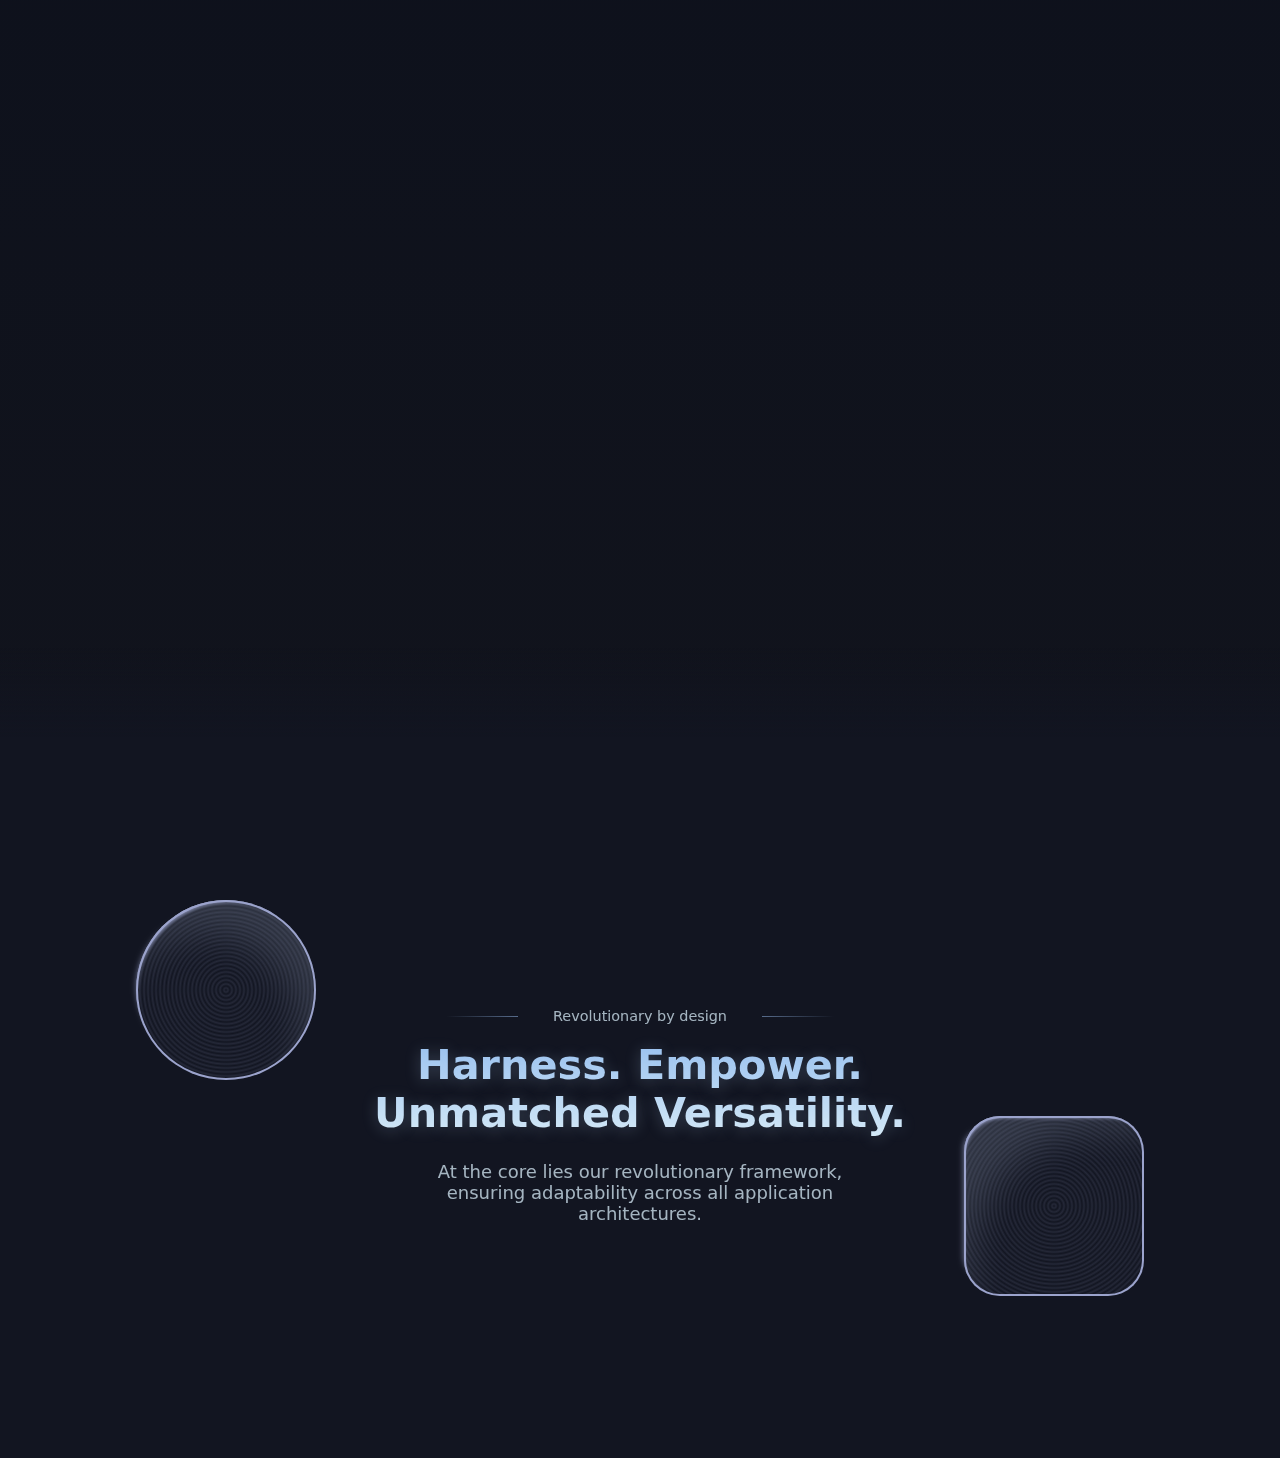
<file: Eclipse Hero/index.html>
<!DOCTYPE html>
<html lang="en">
<head>
    <meta charset="UTF-8">
    <meta name="viewport" content="width=device-width, initial-scale=1.0">
    <link rel="stylesheet" href="style.css">
    <script src="main.js"></script>
    <title>Document</title>
</head>
<body>
    <!-- design inspired by https://www.authkit.com/ -->
<div class="header">
    <h2><a href="https://codepen.io/RAFA3L" target="_blank" rel="noopener noreferrer">RAFA</a></h2>
    <div class="mid-spot" onclick="document.body.classList.toggle('gold');"></div>
    <button class="contact-btn">
      <span class="glow"></span>
      <span class="contact-btn-content">Contact Us</span>
    </button>
  
    <div class="spotlight">
      <div></div>
      <div></div>
      <div></div>
    </div>
  </div>
  
  <canvas id="particleCanvas"></canvas>
  
  <div class="accent-lines">
    <div>
      <div></div>
      <div></div>
      <div></div>
      <div></div>
      <div></div>
    </div>
    <div>
      <div></div>
      <div></div>
      <div></div>
      <div></div>
    </div>
  </div>
  <div class="heroSubP">
    <p>Introducing</p>
  </div>
  <div class="hero">
    <div class="heroT">
      <h2>Eclipx</h2>
      <h2>Eclipx</h2>
    </div>
  </div>
  <p class="heroP">The world's best platform, <br>
    powered by EclipxOS + React.</p>
  <div class="mountains">
    <div></div>
    <div></div>
    <div></div>
  </div>
  <div class="hero-spacer"></div>
  
  <div class="content-section">
    <div class="content-acc">
      <div></div>
      <div></div>
    </div>
    <p class="subt">Revolutionary by design</p>
    <h3 class="title">Harness. Empower.<br>
      Unmatched Versatility.</h3>
    <p class="subp">At the core lies our revolutionary framework, <br>ensuring adaptability across all application architectures.</p>
  </div>
</body>
</html>
</file>
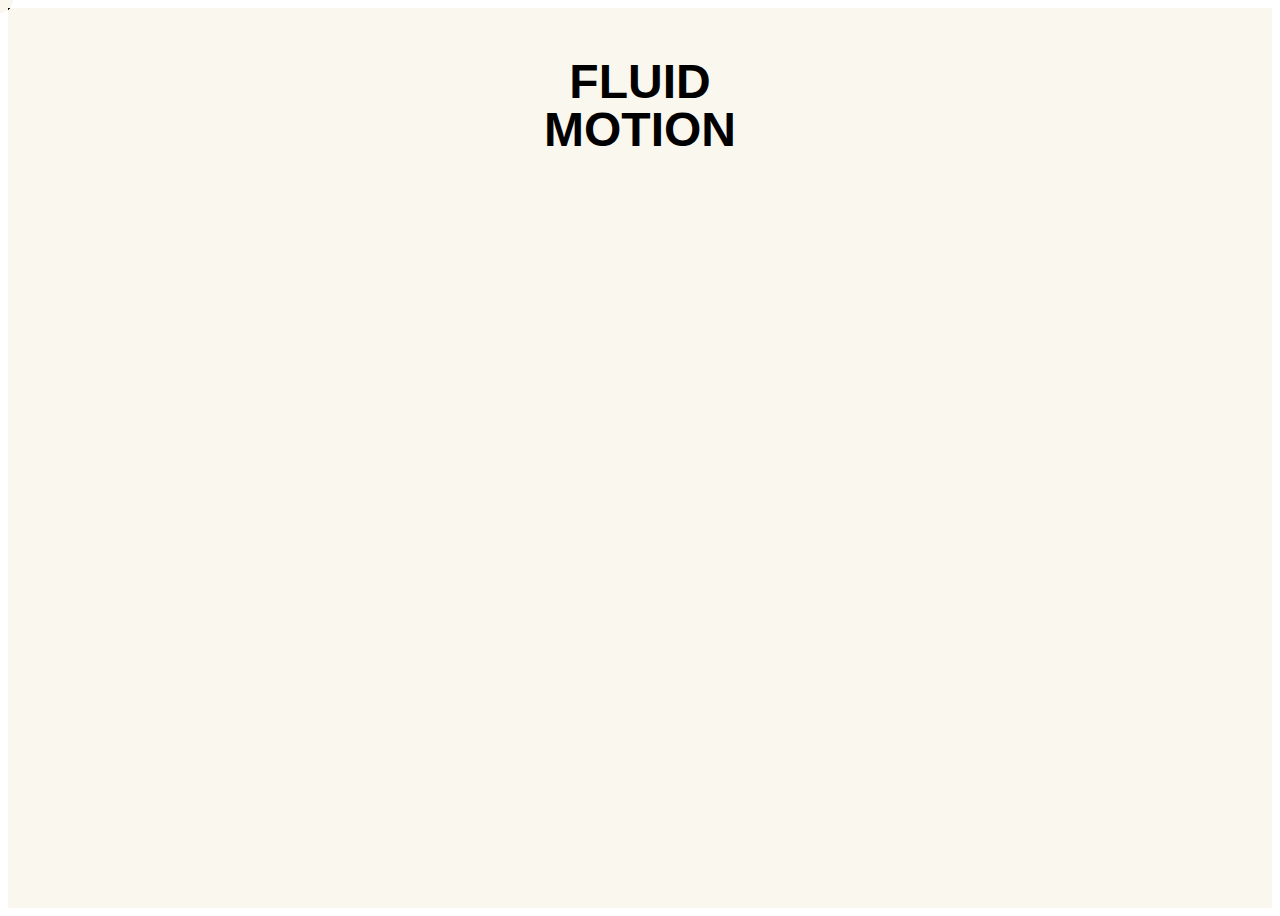
<file: Gooey Cursor/index.html>
<!DOCTYPE html>
<html lang="en">
<head>
    <meta charset="UTF-8">
    <meta name="viewport" content="width=device-width, initial-scale=1.0">
    <script defer src="main.js"></script>
    <link rel="stylesheet" href="style.css">
    <title>Document</title>
</head>
<body>
    <svg xmlns="http://www.w3.org/2000/svg" class="goo" version="1.1" width="100%">
        <defs>
            <filter id="goo">
                <feGaussianBlur in="SourceGraphic" stdDeviation="6" result="blur"></feGaussianBlur>
                <feColorMatrix in="blur" mode="matrix" values="1 0 0 0 0  0 1 0 0 0  0 0 1 0 0  0 0 0 35 -15" result="goo"></feColorMatrix>
                <feComposite in="SourceGraphic" in2="goo" operator="atop"></feComposite>
            </filter>
        </defs>
    </svg>
    
    <div class="page-wrap">
      <h1>Fluid<br>Motion</h1>
    </div>
    
    
    <div id="cursor"></div>
</body>
</html>
</file>
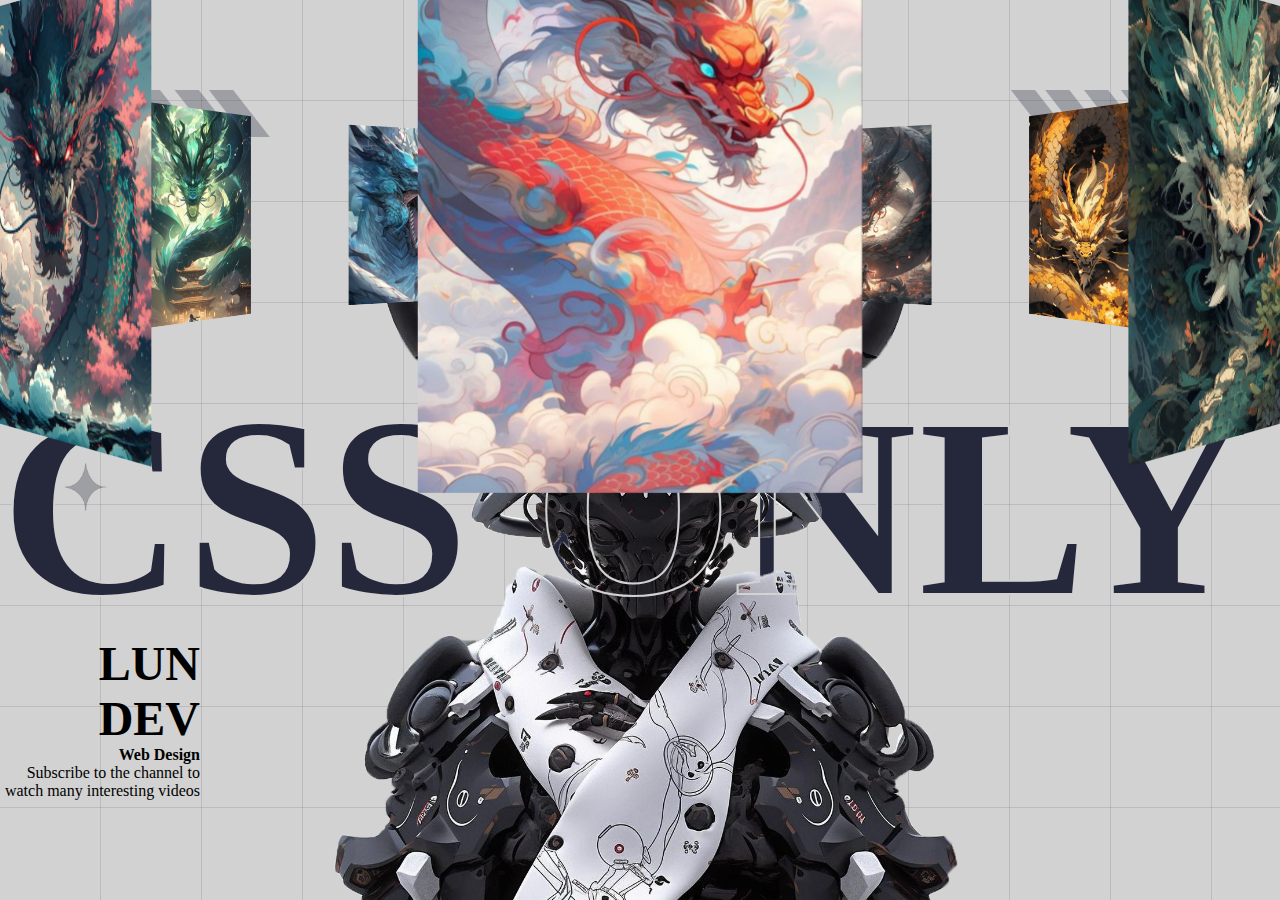
<file: New folder/index.html>
<!DOCTYPE html>
<html lang="en">
<head>
    <meta charset="UTF-8">
    <meta name="viewport" content="width=device-width, initial-scale=1.0">
    <title>Document</title>
    <style>
        
        *{
            margin: 0;
            padding: 0;
            box-sizing: border-box;
        }
        body{
            background-color: #D2D2D2;
            background-image:
            repeating-linear-gradient(
                to right, transparent 0 100px,
                #25283b22 100px 101px
            ),
            repeating-linear-gradient(
                to bottom, transparent 0 100px,
                #25283b22 100px 101px
            );
        }
        
        body::before{
            position: absolute;
            width: min(1400px, 90vw);
            top: 10%;
            left: 50%;
            height: 90%;
            transform: translateX(-50%);
            content: '';
            background-image: url(images/bg.png);
            background-size: 100%;
            background-repeat: no-repeat;
            background-position: top center;
            pointer-events: none;
        }
    </style>
    <link rel="stylesheet" href="style.css">
</head>
<body>

    <div class="banner">
        <div class="slider" style="--quantity: 10">
            <div class="item" style="--position: 1"><img src="images/dragon_1.jpg" alt=""></div>
            <div class="item" style="--position: 2"><img src="images/dragon_2.jpg" alt=""></div>
            <div class="item" style="--position: 3"><img src="images/dragon_3.jpg" alt=""></div>
            <div class="item" style="--position: 4"><img src="images/dragon_4.jpg" alt=""></div>
            <div class="item" style="--position: 5"><img src="images/dragon_5.jpg" alt=""></div>
            <div class="item" style="--position: 6"><img src="images/dragon_6.jpg" alt=""></div>
            <div class="item" style="--position: 7"><img src="images/dragon_7.jpg" alt=""></div>
            <div class="item" style="--position: 8"><img src="images/dragon_8.jpg" alt=""></div>
            <div class="item" style="--position: 9"><img src="images/dragon_9.jpg" alt=""></div>
            <div class="item" style="--position: 10"><img src="images/dragon_10.jpg" alt=""></div>
        </div>
        <div class="content">
            <h1 data-content="CSS ONLY">
                CSS ONLY
            </h1>
            <div class="author">
                <h2>LUN DEV</h2>
                <p><b>Web Design</b></p>
                <p>
                    Subscribe to the channel to watch many interesting videos
                </p>
            </div>
            <div class="model"></div>
        </div>
    </div>
    
</body>
</html>
</file>
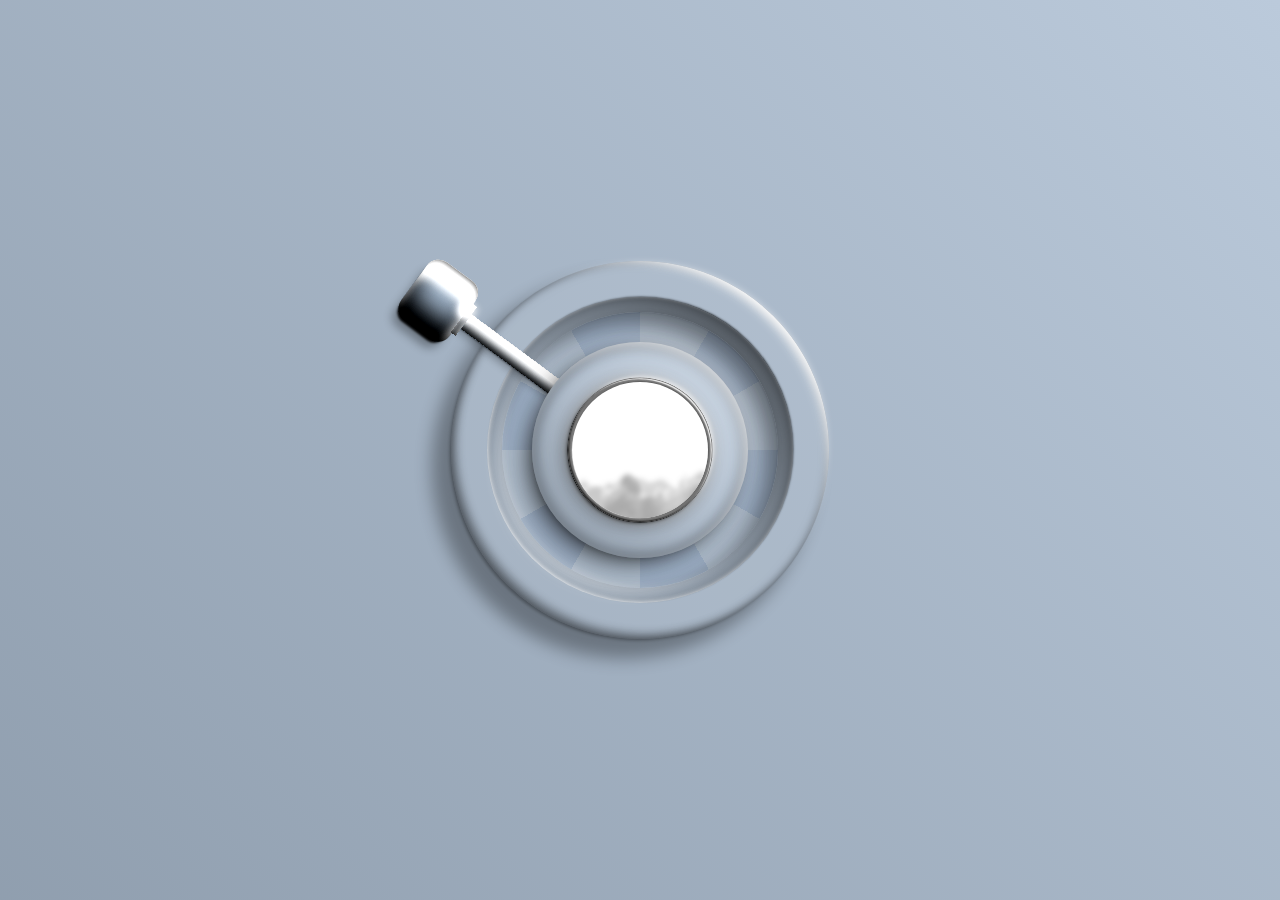
<file: The Hour Hand/index.html>
<!DOCTYPE html>
<html lang="en">
<head>
    <meta charset="UTF-8">
    <meta name="viewport" content="width=device-width, initial-scale=1.0">
    <link rel="stylesheet" href="style.css">
    <script defer src="main.js"></script>
    <title>Document</title>
</head>
<body>
    <div class="nueclock-wrap">
        <div class="outer-ring"></div>
        <div class="inner-outer-ring"></div>
        <div class="mid-ring"></div>
        <div class="hour"><div class="shimmer"><div></div><div></div><div></div></div></div>
        <div class="outer-inner-ring"></div>
        <div class="inner-inner-ring"></div>
      </div>
      
      <div class="minihud ">
        <div class="metal-ring"></div>
        <div class="scene">
          <div class="sky"></div>
          <div id="timeContainer" ></div>
          <div class="clouds"></div>
          <div class="clouds sec"></div>
        </div>
      </div>
      
      <svg>
        <filter id="cloud1" x="-50%" y="-50%" width="200%" height="200%">
          <feTurbulence baseFrequency="0.9" numOctaves="4" seed="2"><animate attributeName="baseFrequency" dur="20s" values="0.05;0.02" keyTimes="0; 1" repeatCount="indefinite"/></feTurbulence>
          <feOffset dx="200" dy="100" /><feDisplacementMap in="SourceGraphic" scale="20" />
        </filter>
        <filter id="cloud2" x="-50%" y="-50%" width="200%" height="200%">
          <feTurbulence baseFrequency="0.9" numOctaves="3" seed="4"><animate attributeName="baseFrequency" dur="33s" values="0.05;0.02" keyTimes="0; 1" repeatCount="indefinite"/></feTurbulence>
          <feOffset dx="200" dy="100" /><feDisplacementMap in="SourceGraphic" scale="20" />
        </filter>
      </svg>
</body>
</html>
</file>
<file: Eclipse Hero/style.css>
/* author: https://codepen.io/RAFA3L/pen/RwOMEEa
Rafa */

@import url('https://fonts.cdnfonts.com/css/hubot-sans');
*{ box-sizing: border-box; -webkit-font-smoothing: antialiased; text-rendering: optimizeLegibility; scroll-behavior: smooth;}
html, body { height: 100%; }

html::-webkit-scrollbar { display: none; }
html { -ms-overflow-style: none; scrollbar-width: none; }

body {
    margin: 0;
    font-family: Untitled Sans, system-ui, -apple-system, BlinkMacSystemFont, Segoe UI, Roboto, Oxygen, Ubuntu, Cantarell, Open Sans, Helvetica Neue, sans-serif;
    background: #05060f linear-gradient(0deg,rgba(216,236,248,.06),rgba(152,192,239,.06));

    font-size: max(calc(var(--_size) * 0.03), 10px);
    --_factor: min(600px, 80vh);
    --_size: min(var(--_factor), 80vw);
}

body.gold .header h2 ,
body.gold p,
body.gold > * > * :not(.contact-btn) {
    filter: invert(1) brightness(4.7);
}
body.gold .header h2 a{
    filter: hue-rotate(0deg);
}
body.gold canvas {
    filter: drop-shadow(2em 4em 0px #d8bd10) drop-shadow(-8em -14em 0px #d8bd10);
}
body.gold .header .spotlight {
    filter: invert(1) brightness(4.7) opacity(0.5);
}
body.gold .mountains > div {
    box-shadow: 
    -1em -0.2em 0.4em -1.1em #c2ccff,
    inset 0em 0em 0em 2px #d8a910,
    inset 0.2em 0.3em 0.2em -0.2em #c2ccff,
    inset 10.2em 10.3em 2em -10em #d4e6ff2f;
}

body.gold .content-section,
body.gold .content-section ::before,
body.gold .content-section ::after{
    filter: invert(1) brightness(4.4) opacity(1);
}

h2 {
    font-family: 'Hubot-Sans', sans-serif;
}
h2, p {
    margin: 0; padding: 0;
}
h2 a {
    text-decoration: none;
    color: unset;
}

.header {
    display: flex; width: 100%;
    justify-content: center;
    color: #bad6f7;
    padding: 2em;
    position: absolute;
    top: 0; left: 0; right: 0; margin: 0 auto;

    opacity: 0;
    translate: 0 -1em;
    animation: load 2s ease-in 2s forwards, up 1.4s ease-out 2s forwards;
}
.header > :nth-child(1) {
    font-size: 1em;
    position: absolute; left: 0; right: 29em; margin: 0.2em auto;
    width: fit-content;
}
.header > :nth-child(2) {
    position: absolute; left: 0; right: 0; margin: 0 auto;
    width: fit-content;
}
.header > h2{
    opacity: 0.5;
    cursor: pointer;
    transition: opacity 0.04s ease-in-out;
}
.header > h2:hover {
    opacity: 1;
    text-shadow: 0 2px 16px rgba(174,207,242, 0.6);
    width: fit-content;
}

.header > div.mid-spot {
    width: 1.8em; height: 1.8em;
    border-radius: 50%;
    background: black;
    box-shadow: 0 0 1em 0 #98c0ef;
    cursor: pointer;
    transition: box-shadow 1s ease-in-out;
}
.header > div.mid-spot:hover {
    box-shadow: -0.3em 0.1em 0.2em 0 #d8bd10;
}
body.gold .header > div.mid-spot:hover {
    box-shadow: -0.3em 0.1em 0.2em 0 #98c0ef;
}

body.gold .header > div.mid-spot {
    box-shadow: 0 0 1em 0 #d8bd10;
}

.header > :nth-child(2):hover ~ .spotlight {
    animation: colorize 10s linear infinite;
}
@keyframes colorize {
    0%{filter: hue-rotate(0deg); }
    100% {filter: hue-rotate(-380deg);}
}

button.contact-btn {
    position: absolute; left: min(46em, 60vw); right: 0; margin: 0 auto;
    width: 8em; height: 2.4em;
    cursor: pointer;
    border-radius: 20em;
    border: none;
    transition: background 0.5s, transform 0.5s;
    
    border: 1px solid #c2ccff33;
    opacity: 1;
    padding-top: 0.3em;

    background: #121521;
    color: #9dc3f7;
    white-space:nowrap;
}
button.contact-btn::before {
    content: ''; display: block; position:absolute; left: 0; top:0; border-radius: 20em;
    width: 100%; height: 100%;
    background: #c2ccff91 radial-gradient(farthest-side at 50% 100%, #c2ccff, transparent);
    opacity: 0.1;
    transition: all 0.4s ease-in-out;
}
button.contact-btn:hover::before {
    background: #c2ccff1e radial-gradient(farthest-side at 50% 100%, #c2ccff, transparent);
    opacity: 0.3;
}
.contact-btn .glow {
    --border-width: 1px;
    --loop-cycle: 24s;
    position: absolute;
    inset: calc(var(--border-width)* -1);
    border-radius: 50px;
    border: var(--border-width) solid transparent;
    -webkit-mask: linear-gradient(transparent, transparent), linear-gradient(white, white);
    mask: linear-gradient(transparent, transparent), linear-gradient(white, white);
    -webkit-mask-clip: padding-box, border-box;
    mask-clip: padding-box, border-box;
    -webkit-mask-composite: source-in, xor;
    mask-composite: intersect;
    pointer-events: none;
}
button.contact-btn:hover .glow {
    --loop-cycle: 2s;
}
.contact-btn .glow::after, .contact-btn .glow::before {
    content: "";
    height: 100%;
    offset-anchor: 100% 50%;
    background: radial-gradient(circle at 50% 50%, hsla(0, 0%, 100%, 0.75), transparent 50%), radial-gradient(circle at 50% 50%, #c2ccff 50%, transparent);
    opacity: 0.4;
    offset-path: rect(0 100% 100% 0 round 33px);
    position: absolute;
    display: inline-block;
    -webkit-animation: loop 4s linear infinite;
    animation: loop var(--loop-cycle) linear infinite;
    aspect-ratio: 1 / 1;
    transition: opacity 1s ease-in-out;
}
.contact-btn .glow::before {
    animation-delay: calc( var(--loop-cycle) / -2 );
}
@keyframes loop {
    100% {
        offset-distance: 100%;
    }    
}
.contact-btn-content {
    background: linear-gradient(0deg, #d8ecf8, #98c0ef);
    background-clip: text;
    -webkit-text-fill-color: transparent;
    font-size: 1.2em;
    line-height: 142%;
}
button.contact-btn:hover .glow::after, button.contact-btn:hover .glow::before {
    opacity: 0.6;
}
@keyframes btn-rot {
    0% { rotate: 0deg; }
    100% { rotate: 360deg; } 
}

.header .spotlight {
    pointer-events: none;
    position: absolute; left: 0; right: 0; top:0; margin: 0 auto;
    transition: filter 1s ease-in-out;

    height: 42em; width: 100%;
    overflow: hidden;
}
.header .spotlight > div {
    border-radius: 0 0 50% 50%;
    position: absolute; left: 0; right: 0; margin: 0 auto; 
    top: 3em;
    width: 30em; height: max(42em, 86vh);
    background-image: conic-gradient(from 0deg at 50% -5%, transparent 45%, rgba(124, 145, 182, .3) 49%, rgba(124, 145, 182, .5) 50%, rgba(124, 145, 182, .3) 51%, transparent 55%);
    transform-origin: 50% 0;
    filter: blur(15px) opacity(0.5);
    z-index: -1;
    animation: load 2s ease-in-out forwards, loadrot 2s ease-in-out forwards, spotlight 21s ease-in-out infinite reverse;
}
.header .spotlight > div:nth-child(1){ 
    rotate: 20deg;
    animation: load 2s ease-in-out forwards, loadrot 2s ease-in-out forwards, spotlight 17s ease-in-out infinite;
}
.header .spotlight > div:nth-child(2){ 
    rotate: -20deg;
    animation: load 2s ease-in-out forwards, loadrot 2s ease-in-out forwards, spotlight 14s ease-in-out infinite;
}
@keyframes loadrot {
    0% { rotate: 0deg; scale: 0;}
    100% { scale: 1;}
}
@keyframes spotlight {
    0% {
        transform: rotateZ(0deg) scale(1);
        filter: blur(15px) opacity(0.5);
    }
    20% {
        transform: rotateZ(-1deg) scale(1.2);
        filter: blur(16px) opacity(0.6);
    }    
    40% {
        transform: rotateZ(2deg) scale(1.3);
        filter: blur(14px) opacity(0.4);
    }    
    60% {
        transform: rotateZ(-2deg) scale(1.2);
        filter: blur(15px) opacity(0.6);
    }    
    80% {
        transform: rotateZ(1deg) scale(1.1);
        filter: blur(13px) opacity(0.4);
    }    
    100% {
        transform: rotateZ(0deg) scale(1);
        filter: blur(15px) opacity(0.5);
    }    
}

canvas#particleCanvas {
    position: absolute; pointer-events: none;
    animation: load 0.4s ease-in-out forwards;
    z-index: 1;
    width: 100%;
}

p {
    font-size: 1.5em;
}

.hero {
    width: 100%;
    height: 100%;
    max-height: 140px;
    position: absolute; top: 16em;
}

.heroT {
    position: absolute; left: 0; right: 0; margin: auto;
    height: 20em;
    padding-top: 2em;
    translate: 0 -1.6em;
    opacity: 0;
    animation: load 2s ease-in-out 0.6s forwards;
}
@keyframes load {  
    0% { opacity: 0;}    
    100% { opacity: 1;}    
}
.heroT > h2 {
    position: absolute;left: 0; right: 0; margin: auto;
    width: fit-content;
    
    font-size: 7em;
    font-weight: 600;
    color: #9dc3f7;
    background:
    radial-gradient( 2em 2em at 50% 50%,
        transparent calc(var(--p) - 2em),
        #fff calc(var(--p) - 1em), 
        #fff calc(var(--p) - 0.4em), 
        transparent var(--p) 
    ),
    linear-gradient(0deg, #bad1f1 30%, #9dc3f7 100%);
    background-clip: text;
    -webkit-background-clip: text;
    -webkit-text-fill-color: transparent;
    text-shadow: 0 2px 16px rgba(174,207,242,.24);

    --p:0%;
    transition:--p 3s linear;
    
    animation: pulse 10s linear 1.2s infinite;
}

.heroT h2:nth-child(2) {
    background:
    radial-gradient( 2em 2em at 50% 50%,
        transparent calc(var(--p) - 2em),
        transparent calc(var(--p) - 1em),
        #fff calc(var(--p) - 1em), 
        #fff calc(var(--p) - 0.4em), 
        transparent calc(var(--p) - 0.4em), 
        transparent var(--p) 
    );
    background-clip: text;
    -webkit-background-clip: text;
    -webkit-text-fill-color: transparent;
    filter: blur(16px) opacity(0.4);
}
@keyframes pulse { 
    0% { --p:0%; }
    50% { --p:300%;}
    100% { --p:300%;}
}
@property --p {
    syntax: '<percentage>';
    inherits: false;
    initial-value: 0%;
}

.heroP {
    font-size: 1.2em;
    position: absolute; left: 0; right: 0; top: 20.6em; margin: auto;
    height: fit-content; width: fit-content; text-align: center;
    opacity: 0;
    translate: 0 1em;
    animation: load 2s ease-out 2s forwards, up 1.4s ease-out 2s forwards;
    color: #d8ecf8;
    text-shadow: 0 2px 16px rgba(174,207,242,.24);
    background: linear-gradient(0deg, #d8ecf8 0, #98c0ef 100%);
    background-clip: text;
    -webkit-background-clip: text;
    -webkit-text-fill-color: transparent;
}
@keyframes up {      
    100% { translate: 0; }    
}

.heroSubP {
    position: absolute; left: 0; right: 0; top: 13em; margin: auto;
    height: fit-content;
    opacity: 0;
    translate: 0 -1em;
    animation: load3 2s ease-in 0s forwards, up 1.4s ease-out 0s forwards;
}
@keyframes load3 {  
    0% { opacity: 0;}    
    100% { opacity: 0.7;}    
}
.heroSubP p {
    font-size: 1em;
    position: relative; width: fit-content; margin: auto;
    color: #d8ecf8;
    text-shadow: 0 2px 16px rgba(174,207,242,.24);
    background: linear-gradient(0deg, #d8ecf8 0, #98c0ef 100%);
    background-clip: text;
    -webkit-background-clip: text;
    -webkit-text-fill-color: transparent;
}
.heroSubP p::before,
.heroSubP p::after {
    position: absolute; top: 60%; 
    display: block; content: '';
    width: 5em; height: 1px;
    opacity: 0;
    animation: load2 1.4s ease-in-out 0s forwards, up 1.4s ease-out 0s forwards;
}
@keyframes load2 {  
    0% { opacity: 0;}    
    100% { opacity: 0.3;}    
}
.heroSubP p::before{
    background: linear-gradient( -90deg, #9dc3f7 0%, transparent 100%);
    right: 120%;
    translate: -5em 0;
}
.heroSubP p::after {
    background: linear-gradient( 90deg, #9dc3f7 0%, transparent 100%);
    left: 120%;
    translate: 5em 0;
}

.accent-lines {
    pointer-events: none;
    position: absolute; top: 0; left: 0; right: 0;
    width: 100%; height: 42em;
    z-index: -2;
    --accent-lines-clr: rgba(186, 215, 247, .18);
}
.accent-lines > div {
    position: absolute; top: 0; right: 0; left: 0; margin: auto;
    height: 100%; width: 100%;
}
.accent-lines > div:nth-child(1) > div{
    position: absolute; top: 0; right: 0; left: 0; margin: auto;
    width: 100%; height: 1px;
    background: linear-gradient(90deg, transparent, var(--accent-lines-clr), transparent);
    opacity: 0; scale: 0;
    animation: accentload 2s ease-out 2.4s forwards;
}
.accent-lines > div:nth-child(1) > div:nth-child(1){ top: 6em; }
.accent-lines > div:nth-child(1) > div:nth-child(2){ top: 11em; }
.accent-lines > div:nth-child(1) > div:nth-child(3){ top: 16em; }
.accent-lines > div:nth-child(1) > div:nth-child(4){ top: 24em; }
.accent-lines > div:nth-child(1) > div:nth-child(5){ top: 29em; }
.accent-lines > div:nth-child(2) > div{
    position: absolute; top: 0; right: 0; left: 0; margin: auto;
    width: 1px; height: 100%;
    background: var(--accent-lines-clr);
}
@keyframes accentload {
    0% {
        opacity: 0; scale: 0;
    }
    100% {
        opacity: 1; scale: 1;
    }
}

.accent-lines > div:nth-child(2) > div {
    opacity: 0; scale: 0;
    animation: accentload 2s ease-out 2s forwards;
}
.accent-lines > div:nth-child(2) > div:nth-child(1){ left: 24em; }
.accent-lines > div:nth-child(2) > div:nth-child(2){ left: 34em; }
.accent-lines > div:nth-child(2) > div:nth-child(3){ right: 24em; }
.accent-lines > div:nth-child(2) > div:nth-child(4){ right: 34em; }

.accent-lines > div:nth-child(1) > div::before, 
.accent-lines > div:nth-child(1) > div::after { 
    content: ''; display: none; position: absolute;
    width: 0.2em; height: 0.2em; border-radius: 1em;
    background: #9dc3f7;
    left: 0; right: 0; margin: auto;
    translate: 0 -1px;

    opacity: 0; scale: 0;
    animation: accentload 2s ease-out 4.4s forwards;
}

.accent-lines > div:nth-child(1) > div:nth-child(3)::before{ display: block; left: 24em; }
.accent-lines > div:nth-child(1) > div:nth-child(3)::after{ display: block; right: 24em; }
.accent-lines > div:nth-child(1) > div:nth-child(4)::before{ display: block; left: 24em; }
.accent-lines > div:nth-child(1) > div:nth-child(4)::after{ display: block; right: 24em; }
.accent-lines > div:nth-child(1) > div:nth-child(5)::before{ display: block; left: 24em; }
.accent-lines > div:nth-child(1) > div:nth-child(5)::after{ display: block; right: 24em; }

.accent-lines > div:nth-child(1) > div:nth-child(2)::before,
.accent-lines > div:nth-child(1) > div:nth-child(2)::after{ 
    display: block; width: 5em; height: 1px; border-radius: 0; opacity: 0.12;
}
.accent-lines > div:nth-child(1) > div:nth-child(2)::before{
    right: 24em; rotate: 45deg; translate: -2.5em 2.5em;
}
.accent-lines > div:nth-child(1) > div:nth-child(2)::after{
    right: 24em; rotate: -45deg; translate: -2.5em 2.5em;
}
.accent-lines > div:nth-child(1) > div:nth-child(1)::before,
.accent-lines > div:nth-child(1) > div:nth-child(1)::after{ 
    display: block; width: 5em; height: 1px; border-radius: 0; opacity: 0.12;
}
.accent-lines > div:nth-child(1) > div:nth-child(1)::before{
    left: 24em; rotate: 45deg; translate: 2.5em 7.5em;
}
.accent-lines > div:nth-child(1) > div:nth-child(1)::after{
    left: 24em; rotate: -45deg; translate: 2.5em 7.5em;
}

.accent-lines > div:nth-child(1) > div:nth-child(2)::before,
.accent-lines > div:nth-child(1) > div:nth-child(2)::after {
    opacity: 0; scale: 0;
    animation: accentload2 2s ease-out 2.4s forwards;
}
.accent-lines > div:nth-child(1) > div:nth-child(1)::before,
.accent-lines > div:nth-child(1) > div:nth-child(1)::after {
    opacity: 0; scale: 0;
    animation: accentload3 2s ease-out 2.4s forwards;
} 
@keyframes accentload2 {
    0% {
        opacity: 0; scale: 0; transform: rotate(360deg);
    }
    50% { scale: 0; }
    100% {
        opacity: 0.12; scale: 1; transform: rotate(0deg);
    }
}
@keyframes accentload3 {
    0% {
        opacity: 0; scale: 0; transform: rotate(-360deg);
    }
    50% { scale: 0; }
    100% {
        opacity: 0.12; scale: 1; transform: rotate(0deg);
    }
}

.mountains {
    position: absolute; left: 0; right: 0; top: 31em; margin: auto;
    width: 100%; height: 10em;
    pointer-events: none;
}
.mountains::before {
    content: ''; display: block;
    width: 100%; height: 500%;
    position: absolute; top: 0%;
    background: linear-gradient(90deg, #121521 0%, transparent 50%);
    background: linear-gradient(0deg, #121521 80%, transparent 90%);
    z-index: 2;
}
.mountains > div {
    box-shadow: 
    -1em -0.2em 0.4em -1.1em #c2ccff,
    inset 0em 0em 0em 2px #c2ccff,
    inset 0.2em 0.3em 0.2em -0.2em #c2ccff,
    inset 10.2em 10.3em 2em -10em #d4e6ff2f;
    background: #121521;
    z-index: 1;
    filter: brightness(0.8);
    position: absolute; left: 0; right: 0; margin: auto;
    width: 20em; height: 20em;
    rotate: 45deg;
}
.mountains > div:nth-child(1) {
    bottom: -240%; 
    translate: -6em 2em;
    animation: mountainload1 2s ease-out 2.4s forwards;
}
.mountains > div:nth-child(2) {
    bottom: -240%;
    translate: -2em 0em;
    width: 14em; height: 20em;
    animation: mountainload2 2s ease-out 2.2s forwards;
}
.mountains > div:nth-child(3) {
    bottom: -240%; 
    translate: 6em 3em;
    animation: mountainload1 2s ease-out 2s forwards;
}
@keyframes mountainload1 {
    0% { bottom: -240%; }
    100% { bottom: -140%; }
}
@keyframes mountainload2 {
    0% { bottom: -240%; }
    100% { bottom: -108%; }
}
.mountains > div::before {
    content: ''; display: block;
    background: repeating-radial-gradient( at 100% 100%, transparent 0%, #c2ccff22 2px, transparent 4px);
    width: 12em; height: 12em;
    position: absolute;
    left: 0; top: 0;
    border-bottom-right-radius: 100%;
}

.hero-spacer {
    height: 40em;
    pointer-events: none;
}

.content-section {
    position: relative;
    z-index: 1112;
    color: #fff;
    width: 100%;
    text-align: center;
    padding: 16em 0 12em 0;
    overflow: hidden;
}

.content-section p.subt {
    color: #d8ecf8be;
    font-size: 0.8em;
    font-weight: 200;
    position: relative;
    width: fit-content;
    margin: auto;
}
.content-section h3 {
    margin: 0.4em 0 0.6em 0;
    font-size: 2.3em;
    font-weight: 600;
    color: #d8ecf8;
    text-shadow: 0 2px 16px rgba(174,207,242,.24);
    background: linear-gradient(0deg, #d8ecf8 0, #98c0ef 100%);
    background-clip: text;
    -webkit-background-clip: text;
    -webkit-text-fill-color: transparent;
}
.content-section p.subp {
    color: #d8ecf8be;
    font-size: 1em;
    font-weight: 400;
    max-width: 26em;
    margin: auto;
}

.content-section p.subt::before,
.content-section p.subt::after {
    position: absolute; top: 60%; 
    display: block; content: '';
    width: 5em; height: 1px;
    opacity: 0.5;
}
.content-section p.subt::before{
    background: linear-gradient( -90deg, #9dc3f7 0%, transparent 100%);
    right: 120%;
    top: 50%;
}
.content-section p.subt::after {
    background: linear-gradient( 90deg, #9dc3f7 0%, transparent 100%);
    left: 120%;
    top: 50%;
}

.content-section .content-acc {
    position: absolute;
    left: 0; right: 0; top: 25%; margin: auto;
    display: flex; justify-content: center;
}
.content-section .content-acc div{
    width: 10em; height: 10em;
    border-radius: 50%;
    box-shadow: 
    -1em -0.2em 0.4em -1.1em #c2ccff,
    inset 0em 0em 0em 2px #c2ccff,
    inset 0.2em 0.3em 0.2em -0.2em #c2ccff,
    inset -1.2em 2.3em 2em -0.5em #d4e6ff2f;
    background: #121521;
    z-index: 1;
    filter: brightness(0.8);
    background: repeating-radial-gradient( at 50% 50%, transparent 0%, #c2ccff22 2px, transparent 4px);
    translate: -18em;
}
.content-section .content-acc div:nth-child(2){
    translate: 18em 12em;
    border-radius: 2em;
    box-shadow: 
    -1em -0.2em 0.4em -1.1em #c2ccff,
    inset 0em 0em 0em 2px #c2ccff,
    inset 0.2em 0.3em 0.2em -0.2em #c2ccff,
    inset 10.8em 11.3em 2em -10.5em #d4e6ff2f;
}
</file>
<file: Gooey Cursor/style.css>
/* author: https://codepen.io/HighFlyer/pen/vYqvRWV
Thea
 */
:root {
    --cursor-size: 28px;
    --bg: #FAF7EE;
  }
  
  .page-wrap {
    background: var(--bg);
    min-height: 100vh;
  }
  
  #cursor {
    position: fixed;
    top: calc(var(--cursor-size) * -0.5);
    left:  calc(var(--cursor-size) * -0.5);
    pointer-events: none;
    mix-blend-mode: difference;  
    filter: url(#goo);
  }
  
  .cursor-circle {
    position: absolute;
    top: 0;
    left: 0;
    width: var(--cursor-size);
    height: var(--cursor-size);
    border-radius: var(--cursor-size);
    background: var(--bg);
    transform-origin: center center;
  }
  
  body {
    overflow: hidden;
  }
  
  h1 {
    margin: 0;
    padding: 50px;
    text-align: center;
    font-size: 48px;
    line-height: 1;
    font-family: sans-serif;
    text-transform: uppercase;
    user-select: none;
  }
  
  .goo {
    display: none;
  }
</file>
<file: New folder/style.css>
@import url('https://fonts.cdnfonts.com/css/ica-rubrik-black');
@import url('https://fonts.cdnfonts.com/css/poppins');

.banner{
    width: 100%;
    height: 100vh;
    text-align: center;
    overflow: hidden;
    position: relative;
}
.banner .slider{
    position: absolute;
    width: 200px;
    height: 250px;
    top: 10%;
    left: calc(50% - 100px);
    transform-style: preserve-3d;
    transform: perspective(1000px);
    animation: autoRun 20s linear infinite;
    z-index: 2;
}
@keyframes autoRun{
    from{
        transform: perspective(1000px) rotateX(-16deg) rotateY(0deg);
    }to{
        transform: perspective(1000px) rotateX(-16deg) rotateY(360deg);
    }
}

.banner .slider .item{
    position: absolute;
    inset: 0 0 0 0;
    transform: 
        rotateY(calc( (var(--position) - 1) * (360 / var(--quantity)) * 1deg))
        translateZ(550px);
}
.banner .slider .item img{
    width: 100%;
    height: 100%;
    object-fit: cover;
}
.banner .content{
    position: absolute;
    bottom: 0;
    left: 50%;
    transform: translateX(-50%);
    width: min(1400px, 100vw);
    height: max-content;
    padding-bottom: 100px;
    display: flex;
    flex-wrap: wrap;
    justify-content: space-between;
    align-items: center;
    z-index: 1;
}
.banner .content h1{
    font-family: 'ICA Rubrik';
    font-size: 16em;
    line-height: 1em;
    color: #25283B;
    position: relative;
}
.banner .content h1::after{
    position: absolute;
    inset: 0 0 0 0;
    content: attr(data-content);
    z-index: 2;
    -webkit-text-stroke: 2px #d2d2d2;
    color: transparent;
}
.banner .content .author{
    font-family: Poppins;
    text-align: right;
    max-width: 200px;
}
.banner .content h2{
    font-size: 3em;
}
.banner .content .model{
    background-image: url(images/model.png);
    width: 100%;
    height: 75vh;
    position: absolute;
    bottom: 0;
    left: 0;
    background-size: auto 130%;
    background-repeat: no-repeat;
    background-position: top center;
    z-index: 1;
}
@media screen and (max-width: 1023px) {
    .banner .slider{
        width: 160px;
        height: 200px;
        left: calc(50% - 80px);
    }
    .banner .slider .item{
        transform: 
            rotateY(calc( (var(--position) - 1) * (360 / var(--quantity)) * 1deg))
            translateZ(300px);
    }
    .banner .content h1{
        text-align: center;
        width: 100%;
        text-shadow: 0 10px 20px #000;
        font-size: 7em;
    }
    .banner .content .author{
        color: #fff;
        padding: 20px;
        text-shadow: 0 10px 20px #000;
        z-index: 2;
        max-width: unset;
        width: 100%;
        text-align: center;
        padding: 0 30px;
    }
}
@media screen and (max-width: 767px) {
    .banner .slider{
        width: 100px;
        height: 150px;
        left: calc(50% - 50px);
    }
    .banner .slider .item{
        transform: 
            rotateY(calc( (var(--position) - 1) * (360 / var(--quantity)) * 1deg))
            translateZ(180px);
    }
    .banner .content h1{
        font-size: 5em;
    }
}
</file>
<file: The Hour Hand/style.css>
/* author: https://codepen.io/RAFA3L/pen/BagqMGE
Rafa */
@import url('https://fonts.cdnfonts.com/css/digital-7-mono');
*{ box-sizing: border-box; -webkit-font-smoothing: antialiased; text-rendering: optimizeLegibility; scroll-behavior: smooth;}
html, body { height: 100%; overflow: hidden;}

html {
    filter: grayscale(1) brightness(0.5) contrast(4) brightness(1.6);
}
body {
    display: flex;
    flex-direction: row;
    flex-wrap: wrap;
    justify-content: center;
    align-items: center;
    margin: 0;

    --clr-d: #c2d1e3;  /* midday */
    --clr-n: #35373a; /* midnight */
    --clr: var(--clr-d);
    --clr-dark: lch(from var(--clr) calc(l - 16) c h);

    background: var(--clr);
    background: linear-gradient(225deg, var(--clr), var(--clr-dark));

    font-size: calc(var(--_size) * 0.02);
    --_factor: min(600px, 100vh);
    --_size: min(var(--_factor), 100vw);

    --rotate-hour: 0;
    --pecentage-of-day: 0;
}
svg {
    height: 0; width: 0;
    overflow: hidden;
    max-width: 0px;
    max-height: 0;
}
.nueclock-wrap {
    width: 50em; height: 50em;
    border-radius: 50%;
    position: relative;
    --fox: calc( sin( ( var(--rotate-hour) + 135 ) * 1deg ) );
    --foy: calc( sin( ( var(--rotate-hour) + 45 )* 1deg ) );
    --sox: 1; --soy: 1;
    rotate: 90deg;
}
#timeContainer {
    font-family: 'Digital-7 Mono', sans-serif;
    font-size: 4.2em;
    font-weight: 1000;
    filter: blur(3px);
    opacity: 0.3;
    transition: opacity 0s; 
    text-align: center;
    position: absolute;
    
    color: #fff;
    top: 32%;
    transition: all 0.2s ease-in-out;
}
body:has( .hour.dragging ) #timeContainer {
    opacity: 0;
}
.scene * { pointer-events: none; }
.scene:hover #timeContainer {
    opacity: 0.6;
    filter: blur(1px);
}

.nueclock-wrap * { transition: transform 0.2s ease-out; }
.nueclock-wrap > * { position: absolute; left: 0; right: 0; top: 0; bottom: 0; margin: auto; }
.hour {
    width: 90%;
    height: 3%;
    transform-origin: 50% 50%;
    clip-path: polygon(-10% -400%, 50% -400%, 50% 400%, -10% 400%);
    transform: rotate(calc( 1deg * var(--rotate-hour)));    
    filter: grayscale(0.2) contrast(1.6);
    --sox: 0.5; --soy: 0.5;
    transition: width 0.2s ease-out;
}
.hour.hovered {
    width: 88%;
}

.hour, .hour::before {
    background: var(--clr-dark);
    box-shadow: 
    calc(0.4em * var(--soy) * var(--foy)) calc(0.4em * var(--sox) * var(--fox)) 0.2em -0.2em #000,
    calc(1em * var(--soy) * var(--foy)) calc(1em * var(--sox) * var(--fox)) 0.8em -0.2em #0005,
    inset calc(-0.4em * var(--soy) * var(--foy)) calc(-1em * var(--sox) * var(--fox)) 1em -0.6em #232323,
    inset calc(0.4em * var(--soy) * var(--foy)) calc(0.6em * var(--sox) * var(--fox)) 0.6em -0.5em #000a,
    inset calc(0.8em * var(--soy) * var(--foy)) calc(2em * var(--sox) * var(--fox)) 1em -0.6em #eee,
    inset calc(0.8em * var(--soy) * var(--foy)) calc(2em * var(--sox) * var(--fox)) 1em -0.1em #eee,
    inset calc(-0.8em * var(--soy) * var(--foy)) calc(-2em * var(--sox) * var(--fox)) 2em -0.1em #232323;
}

.hour::before {
    content: ''; display: block;
    width: 11%; 
    height: 400%;
    position: absolute;
    bottom: -150%;
    left: -2%;
    border-radius: 1.2em;
    --sox: 1;
    --soy: 1;
    cursor: grab;
}
.hour.dragging::before {
    cursor: grabbing;
}
.hour::after {
    content: ''; display: block;
    width: 1.2%; height: 200%;
    position: absolute;
    left: 8.8%; top: -50%;
    background: var(--clr-dark);
    font-size: 0.6em;
    box-shadow: 
    inset calc((2em * var(--foy)) + 1em) 0 1em -2em #000c,
    inset calc(-0.4em * var(--soy) * var(--foy)) calc(-1em * var(--sox) * var(--fox)) 1em -0.6em #232323,
    inset calc(0.4em * var(--soy) * var(--foy)) calc(0.6em * var(--sox) * var(--fox)) 0.6em -0.5em #000a,
    inset calc(0.8em * var(--soy) * var(--foy)) calc(2em * var(--sox) * var(--fox)) 1em -0.6em #eee,
    inset calc(0.8em * var(--soy) * var(--foy)) calc(2em * var(--sox) * var(--fox)) 1em -0.1em #eee,
    inset calc(-0.8em * var(--soy) * var(--foy)) calc(-2em * var(--sox) * var(--fox)) 2em -0.1em #232323;
}
.shimmer {
    position: absolute; left: 0; top: 0; z-index: 3;
    transform: translate(0, 0); transition: transform 2s ease, opacity 2s ease, scale 2s ease;
    animation: positionShimmer 1s linear infinite; animation-delay: calc((var(--rotate-hour) / 360) * -1s); animation-play-state: paused;
    opacity: 0.8;
    pointer-events: none;
}
@keyframes positionShimmer {
    0%    { opacity: 1;   transform: translate(-4.2em, -1.6em);  /* top right corner */ }
    12.5% { opacity: 1;   transform: translate(-4.8em, 0.5em);   /* top middle */ }
    25%   { opacity: 1;   transform: translate(-4.2em, 3.6em);   /* top left corner */ }
    37.5% { opacity: 1;   transform: translate(-2.2em, 3.7em);   /* left middle */ }
    50%   { opacity: 0.6; transform: translate(-0.4em, 3.3em);   /* bottom left corner */ }
    62.5% { opacity: 0.2; transform: translate(-0.2em, 0.8em);   /* bottom middle */ }
    75%   { opacity: 0.6; transform: translate(-0.4em, -1.6em);  /* bottom right corner */ }
    87.5% { opacity: 1;   transform: translate(-2.2em, -2em);    /* right middle */ }
    100%  { opacity: 1;   transform: translate(-4.2em, -1.6em);  /* back to top right corner */ }
}
.shimmer > div, .shimmer > div::before {
    --shimmer-size: 4em;
    position:absolute; left:0; right: 0; top: 0; bottom: 0; margin: auto; z-index: 100; 
    width: var(--shimmer-size); height: var(--shimmer-size);
}
.shimmer > div {
    --ani-speed: 12s; aspect-ratio: 1;
    width: calc( 2 * var(--shimmer-size));
    animation: flicker-spin var(--ani-speed) linear infinite;
}
.shimmer > div + div { animation-delay: calc( -1 * var(--ani-speed) / 3); }
.shimmer > div + div + div { animation-delay: calc( -2 * var(--ani-speed) / 3); }
.shimmer > div::before {
    content:''; display: block; width: 1em; height: 1em;
    background: #fff; filter: blur(4px);
    animation: flicker-spin calc(var(--ani-speed)/2) linear reverse infinite;
}
@keyframes flicker-spin {
    0% { border-image: radial-gradient(#fff 69%,#0000 70%) 2%/45%; rotate:0deg; }
    50% { border-image: radial-gradient(#fff 69%,#0000 70%) 0%/42%; }
    100% { border-image: radial-gradient(#fff 69%,#0000 70%) 2%/45%; rotate:360deg; }
}

.outer-ring {
    width: 63%; height: 63%; 
    border-radius: 100%;
    box-shadow: 
    -0.4em -0.4em 0.8em -0.8em #fff,
    1.4em 1.4em 1.4em 0.2em #0005,
    0.2em 0.2em 0.3em -0.1em #0005,
    inset 1.2em 1.2em 0.8em -1.2em #fff,
    inset -0.6em -0.6em 0.8em -0.2em #0005,
    inset 0em 0em 1em -0.2em #000a;
    background: #fff1;
}
.inner-outer-ring {
    width: 51%; height: 51%; 
    border-radius: 100%;
    box-shadow: 
    -0.1em -0.1em 0.2em -0.1em #000,
    inset -0.1em -0.1em 0.4em -0.1em #fff,
    inset 1em 1em 4em -1em #000;
}
.mid-ring {
    width: 46%; height: 46%; 
    border-radius: 100%;
    background: var(--clr);
    box-shadow: 
    1em 1em 1.2em -0.6em #fff5,
    -0.3em -0.3em 0.4em -0.6em #0005,
    -0.2em -0.2em 1em 0em #0004,
    inset -0.3em -0.3em 0.6em -0.2em #fff3,
    inset -1.2em -1.2em 1.2em -1.4em #fff3,
    inset 0.1em 0.1em 0.2em -0.1em #0003,
    inset 1em 1em 2em 0em #0007;
}
.mid-ring::before {
    content: ''; display: block;
    position: absolute;
    width: 100%; height: 100%;
    border-radius: 100%; 
    background: repeating-conic-gradient(
        var(--clr) 0%,
        var(--clr) calc((100%)*( 1 / 12)),
        #0001 calc((100%)*( 1 / 12)),
        #0001 calc((100%)*( 2 / 12))
    );
    mix-blend-mode: multiply;
    opacity: 0.5;
}

.outer-inner-ring {
    background: var(--clr);
    width: 36%; height: 36%;
    border-radius: 100%;
    box-shadow: 
    -1em -1em 3em -1em #fff3,
    1em 1em 3em -1em #000a,
    0.2em 0.2em 0.3em -0.1em #0001,
    0.2em 0.2em 2em -1em #000,
    inset 0.4em 0.4em 1em -0.2em #fffa,
    inset 1em 1em 1.6em -0.5em #fff2,
    inset 0em 0em 1em 0.6em #0005
    ;
}
.inner-inner-ring {
    background: var(--clr);
    width: 24%; height: 24%;
    border-radius: 100%;
    box-shadow: 
    inset 0em 0em 0.6em -0.1em #fff4,
    inset -2em -2em 2em -2em #fff2,
    inset 2em 2em 2em -2em #0002,
    -0.1em -0.1em 1em 0em #fffa,
    -1em -1em 3em 1em #fff4,
    0.1em 0.1em 1em 0em #000a,
    1em 1em 3em 1em #0004;
}

.minihud, .minhud * {
    position: absolute; left: 0; right: 0; top: 0; bottom: 0; margin: auto;
}
.minihud {
    width: 12em; height: 12em;
    border-radius: 100%;
}
.minihud{
    background: linear-gradient(-45deg, #111 0%, #444 100%);
    filter: blur(0.1px);
    box-shadow: inset 1em 1em 3em 0em #0a0a0a;
}
.minihud *:not(.metal-ring) {
    transition: opacity 3s ease-in-out;
}
.metal-ring {
    width: 100%; height: 100%;
    border-radius: 100%;
    box-shadow: 
    -0.2em -0.2em 0.3em 0em #fff7,
    0.1em 0.1em 0.3em 0em #000a,
    0em 0em 0em 0.04em #2c2c2c,
    inset 0em 0em 0.1em 0.02em #0007,
    inset 0.1em 0.1em 0.1em 0em #fffc,
    inset -0.1em -0.1em 0.1em 0em #0005,
    inset 0 0 0.1em 0.3em #777,
    inset 0.2em 0.2em 0.4em 0.2em #0005,
    inset -0.2em -0.2em 0.1em 0.1em #fffa,
    inset 0 0 0 0.4em #777;
    rotate: 90deg;
    filter: contrast(1.4) blur(0.1px);
}
.minihud .scene {
    width: 94%; height: 94%;
    border-radius: 10em;
    overflow: hidden;
}
.minihud .scene,
.minihud .scene *{
    position: absolute; margin: auto;
    top: 0; bottom: 0; left: 0; right: 0;
}

.minihud .scene .sky {
    width: 100%;
    height: 100%;
    bottom: unset;
    
    transition: --clr1 1s, --clr2 1s, --clr3 1s, --clr4 1s;
    background: linear-gradient(170deg, var(--clr1), var(--clr2), var(--clr3), var(--clr4));
    animation: daynight 1s linear infinite alternate;
    animation-play-state: paused;
    animation-delay: calc(( var(--percentage-of-day) ) * -1s);
}
@property --clr1 { syntax: '<color>'; inherits: false; initial-value: #fff; }
@property --clr2 { syntax: '<color>'; inherits: false; initial-value: #fff; }
@property --clr3 { syntax: '<color>'; inherits: false; initial-value: #fff; }
@property --clr4 { syntax: '<color>'; inherits: false; initial-value: #fff; }
@keyframes daynight {
    0%  { --clr1:#061420; --clr2:#18354e; --clr3:#41698b; --clr4:#73add0; }
    15%  { --clr1:#061420; --clr2:#18354e; --clr3:#41698b; --clr4:#73add0; }
    30%  { --clr1:#8f5a6c; --clr2:#d58078; --clr3:#fbe280; --clr4:#fdfdc6; }
    50%   { --clr1:#0180b9; --clr2:#3399c9; --clr3:#8ce2de; --clr4:#e2f9f8; }
    65%   { --clr1:#0180b9; --clr2:#3399c9; --clr3:#8ce2de; --clr4:#e2f9f8; }
    80%  { --clr1:#8f5a6c; --clr2:#d58078; --clr3:#fbe280; --clr4:#fdfdc6; }
    90%  { --clr1:#061420; --clr2:#18354e; --clr3:#41698b; --clr4:#73add0; }
    100%  { --clr1:#061420; --clr2:#18354e; --clr3:#41698b; --clr4:#73add0; }
}

.minihud .scene .clouds {
    background: #aaa;
    width: 100%;
    min-width: 150px;
    min-height: 24px;
    height: 28%;
    top: unset;
    z-index: 3;
    border: 1px solid #fff;
    padding: 2%;
    rotate: 0deg;
    scale: 2.4;
    translate: 0 40%;
    filter: url(#cloud1) blur(1.2px);
    -webkit-filter: url(#cloud1) blur(1.2px);

    animation: clouds 20s linear infinite;
}
.minihud .scene .clouds::before {
    content: ""; display: block;
    position: absolute;
    width: 100%; height: 64%;
    margin: 0; 
    top: 0px;
    left: 0px;
    right: 0px;
    bottom: 0px;
    border: 0.1em solid #fff;
    box-shadow: 0 0 3em #fff;
    filter: url(#cloud1) blur(2px);
    -webkit-filter: url(#cloud1) blur(2px);
  
    z-index: -2;
}
@keyframes clouds {
    0% { opacity: 0;}
    5% { opacity: 1;}
    95% { opacity: 1;}
    100% { opacity: 0;}
}
.minihud .scene .clouds.sec {
    height: 24%;
    filter: url(#cloud2) blur(1.2px);
    -webkit-filter: url(#cloud2) blur(1.2px);
    animation: clouds 33s linear infinite;
}
.minihud .scene .clouds.sec::before {
    filter: url(#cloud2) blur(2px);
    -webkit-filter: url(#cloud2) blur(2px);
}
</file>
